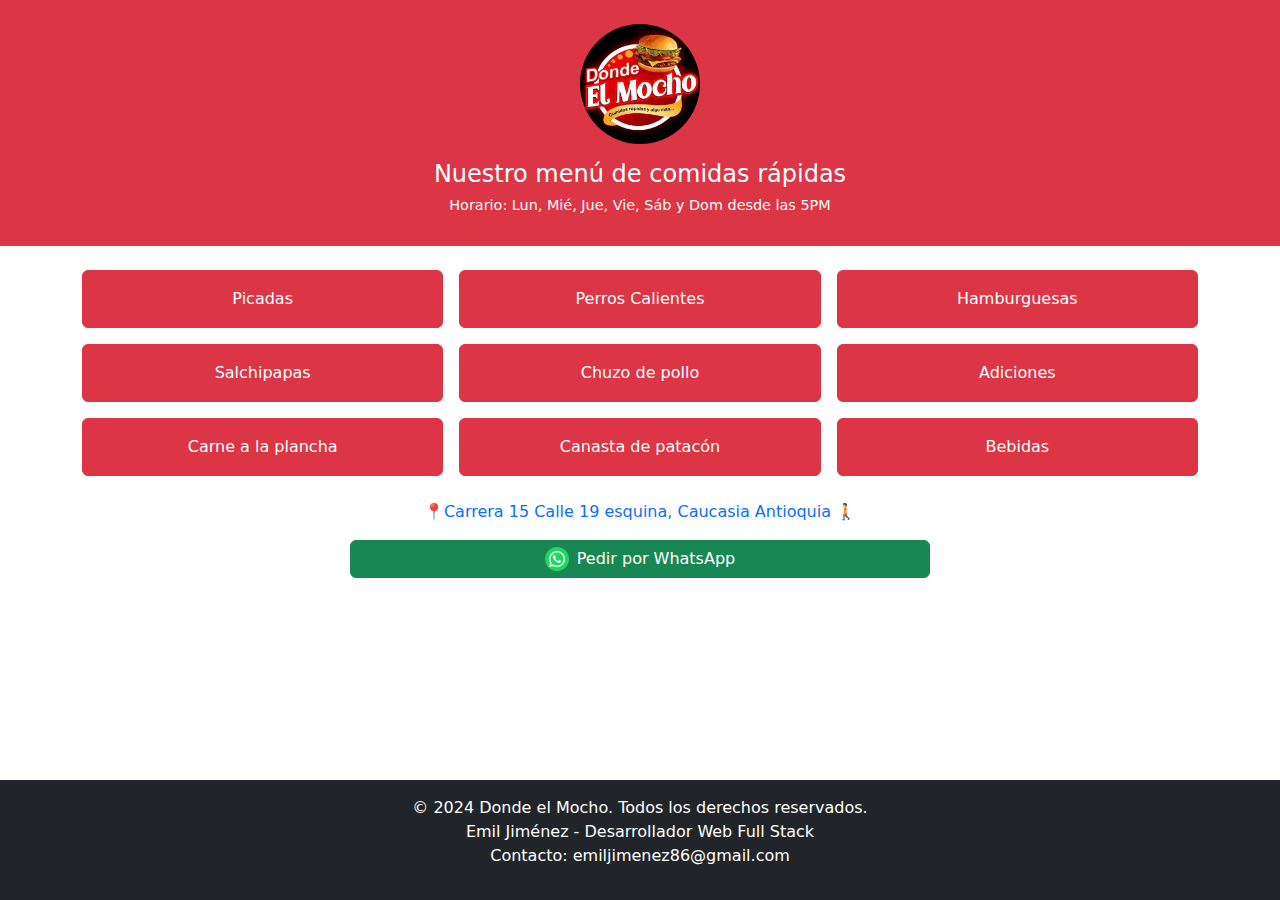
<file: index.html>
<!DOCTYPE html>
<html lang="es">
    <head>
        <meta charset="UTF-8">
        <meta name="viewport" content="width=device-width, initial-scale=1.0">
        <title>Donde El Mocho - Carta de Comidas Rápidas</title>
        <link href="https://cdn.jsdelivr.net/npm/bootstrap@5.3.2/dist/css/bootstrap.min.css" rel="stylesheet">
        <link rel="stylesheet" href="styles.css">
    
    </head>
    <body>
        
        <header class="bg-danger text-white text-center py-4">
            <div class="container">
                <img src="./imagenes/logo.jpeg" alt="Logo Donde El Mocho" class="img-fluid mb-3" style="max-width: 120px;">
                <h1 class="h4">Nuestro menú de comidas rápidas</h1>
                <h1 class="h4 Horario">Horario: Lun, Mié, Jue, Vie, Sáb y Dom desde las 5PM </h1>
            </div>
        </header>


        <main class="container my-4">
            <div class="row g-3 text-center">
                <div class="col-6 col-md-4">
                    <a href="picadas.html" class="btn btn-danger w-100 py-3 category">Picadas</a>
                </div>
                <div class="col-6 col-md-4">
                    <a href="perros.html" class="btn btn-danger w-100 py-3 category">Perros Calientes</a>
                </div>
                <div class="col-6 col-md-4">
                    <a href="hamburguesas.html" class="btn btn-danger w-100 py-3 category">Hamburguesas</a>
                </div>
                <div class="col-6 col-md-4">
                    <a href="salchipapas.html" class="btn btn-danger w-100 py-3 category">Salchipapas</a>
                </div>
                <div class="col-6 col-md-4">
                    <a href="chuzo.html" class="btn btn-danger w-100 py-3 category">Chuzo de pollo</a>
                </div>
                <div class="col-6 col-md-4">
                    <a href="adiciones.html" class="btn btn-danger w-100 py-3 category">Adiciones</a>
                </div>
                <div class="col-6 col-md-4">
                    <a href="carne.html" class="btn btn-danger w-100 py-3 category">Carne a la plancha</a>
                </div>
                <div class="col-6 col-md-4">
                    <a href="canasta.html" class="btn btn-danger w-100 py-3 category">Canasta de patacón</a>
                </div>
                <div class="col-6 col-md-4">
                    <a href="bebidas.html" class="btn btn-danger w-100 py-3 category">Bebidas</a>
                </div>
                </div>
                <div class="text-center mt-4">
                    <p><a href="https://maps.app.goo.gl/w2Df1PdHsL7GrUHz6" target="_blank" class="text-decoration-none">📍Carrera 15 Calle 19 esquina, Caucasia Antioquia 🚶</a></p>
                    <a href="https://wa.me/3054820331?text=¡Hola!%20Quiero%20hacer%20un%20pedido." class="btn btn-success btn-whatsapp" target="_blank">
                        <img src="./imagenes/WhatsApp.png" alt="WhatsApp Logo">Pedir por WhatsApp
                    </a>
                </div>
        </main>

        <footer class="footer bg-dark text-white text-center py-3">
            <p>&copy; 2024 Donde el Mocho. Todos los derechos reservados.
                <br>Emil Jiménez - Desarrollador Web Full Stack
                <br>Contacto: emiljimenez86@gmail.com
            </p>
        </footer>
    </body>
</html>
</file>
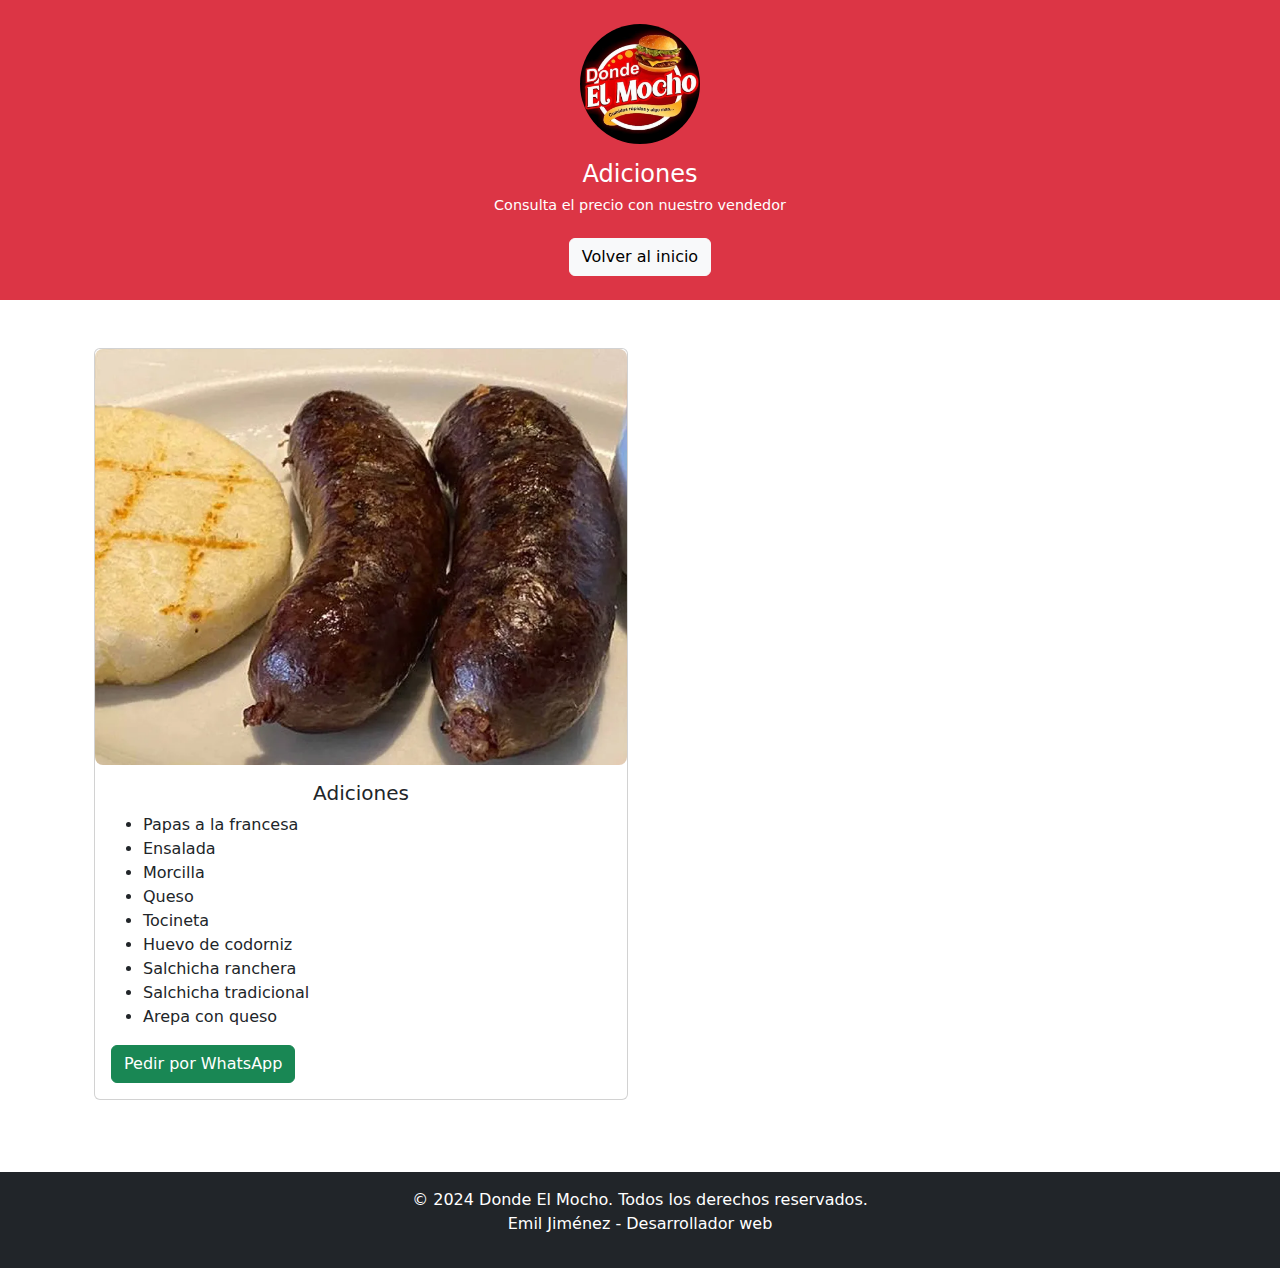
<file: adiciones.html>
<!DOCTYPE html>
<html lang="es">
    <head>
        <meta charset="UTF-8">
        <meta name="viewport" content="width=device-width, initial-scale=1.0">
        <title>Adiciones - Donde El Mocho</title>
        <link href="https://cdn.jsdelivr.net/npm/bootstrap@5.3.2/dist/css/bootstrap.min.css" rel="stylesheet">
        <link rel="stylesheet" href="styles.css">
    </head>
    <body>
        <header class="bg-danger text-white text-center py-4">
            <div class="container">
             <img src="./imagenes/logo.jpeg" alt="Logo Donde El Mocho" class="img-fluid mb-3" style="max-width: 120px;">
             <h1 class="h4">Adiciones</h1>
             <h1 class="h4 Horario">Consulta el precio con nuestro vendedor</h1>
             <a href="index.html" class="btn btn-light mt-3">Volver al inicio</a>
            </div>
        </header>
        <main class="container my-4">
            <div class="container mt-4">
            <div class="row">
            <div class="col-md-6 mb-4">
            <div class="card h-100">
             <img src="./imagenes/adiciones.png" alt="Perro ranchero" class="card-img-top menu-img">
            <div class="card-body">
             <h5 class="card-title text-center">Adiciones</h5>
                <ul>
                    <li>Papas a la francesa</li>
                    <li>Ensalada</li>
                    <li>Morcilla</li>
                    <li>Queso</li>
                    <li>Tocineta</li>
                    <li>Huevo de codorniz</li>
                    <li>Salchicha ranchera</li>
                    <li>Salchicha tradicional</li>
                    <li>Arepa con queso</li>
                </ul>
             <a href="https://wa.me/3054820331?text=Hola,%20quiero%20una%20Hamburguesa%20Clásica" class="btn btn-success" target="_blank">Pedir por WhatsApp</a>
            </div>
            </div>
            </div>
        </main>
        <footer class="bg-dark text-white text-center py-3 mt-4">
            <p>&copy; 2024 Donde El Mocho. Todos los derechos reservados.
            <br>Emil Jiménez - Desarrollador web
            </p>
        </footer>
    </body>
</html>
</file>
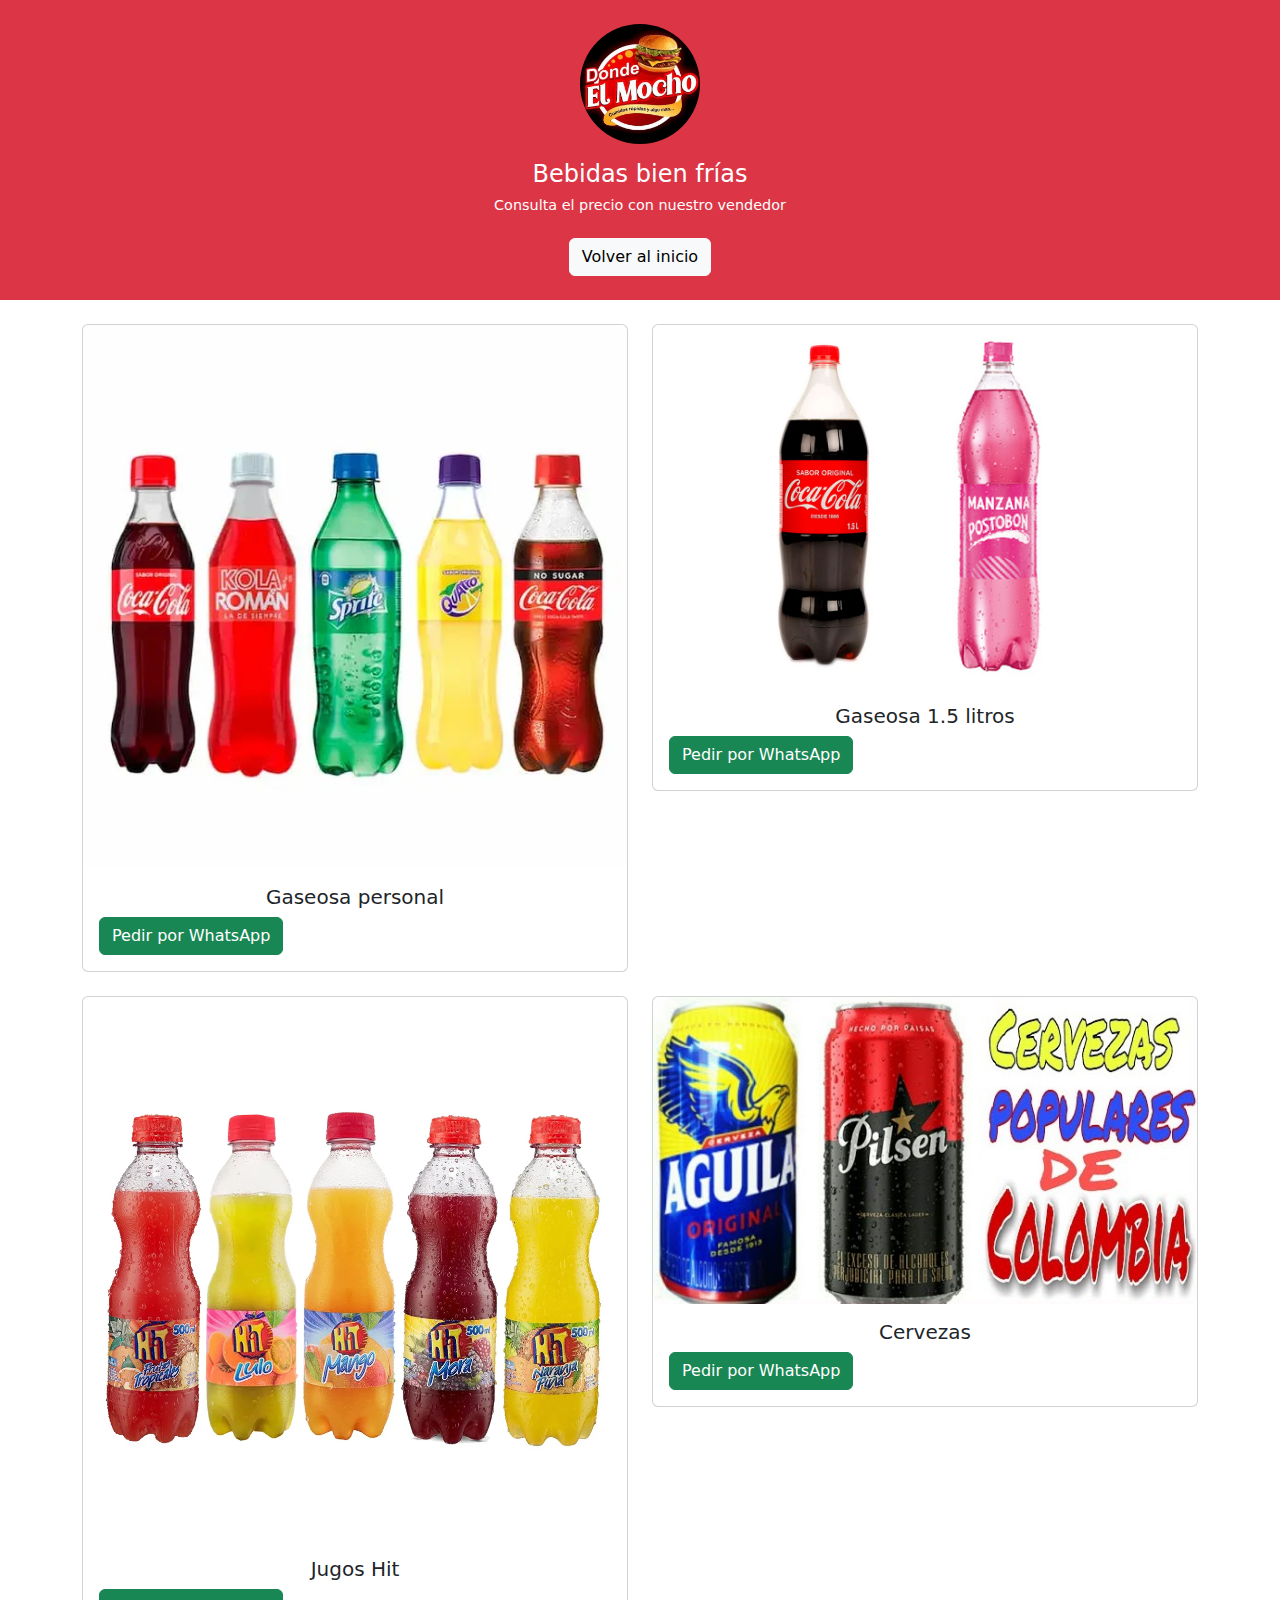
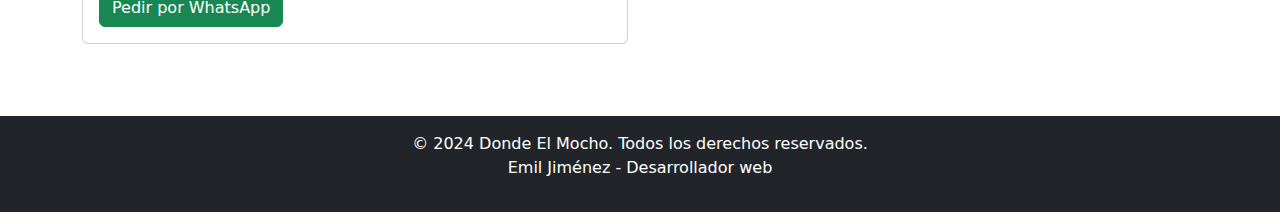
<file: bebidas.html>
<!DOCTYPE html>
<html lang="es">
    <head>
        <meta charset="UTF-8">
        <meta name="viewport" content="width=device-width, initial-scale=1.0">
        <title>Bebidas - Donde El Mocho</title>
        <link href="https://cdn.jsdelivr.net/npm/bootstrap@5.3.2/dist/css/bootstrap.min.css" rel="stylesheet">
        <link rel="stylesheet" href="styles.css">
    </head>
    <body>
        <header class="bg-danger text-white text-center py-4">
            <div class="container">
             <img src="./imagenes/logo.jpeg" alt="Logo Donde El Mocho" class="img-fluid mb-3" style="max-width: 120px;">
             <h1 class="h4">Bebidas bien frías</h1>
             <h1 class="h4 Horario">Consulta el precio con nuestro vendedor</h1>
             <a href="index.html" class="btn btn-light mt-3">Volver al inicio</a>
            </div>
        </header>
        <main class="container my-4">
            <div class="row align-items-start">
            
                <div class="col-md-6 mb-4">
                    <div class="card h-100">
                        <img src="./imagenes/gaseosapersonal.webp" alt="Gaseosa personal" class="card-img-top menu-img">
                        <div class="card-body">
                            <h5 class="card-title text-center">Gaseosa personal</h5>
                            <a href="https://wa.me/3054820331?text=Hola,%20quiero%20una%20Gaseosa%20personal" class="btn btn-success" target="_blank">Pedir por WhatsApp</a>
                        </div>
                    </div>
                </div>
        
            
                <div class="col-md-6 mb-4">
                    <div class="card h-100">
                        <img src="./imagenes/Gaseosa15.jpg" alt="Gaseosa 1.5 litros" class="card-img-top menu-img">
                        <div class="card-body">
                            <h5 class="card-title text-center">Gaseosa 1.5 litros</h5>
                            <a href="https://wa.me/3054820331?text=Hola,%20quiero%20una%20Gaseosa%201.5%20litros" class="btn btn-success" target="_blank">Pedir por WhatsApp</a>
                        </div>
                    </div>
                </div>
        
         
                <div class="col-md-6 mb-4">
                    <div class="card h-100">
                        <img src="./imagenes/jugoshit.webp" alt="Jugos Hit" class="card-img-top menu-img">
                        <div class="card-body">
                            <h5 class="card-title text-center">Jugos Hit</h5>
                            <a href="https://wa.me/3054820331?text=Hola,%20quiero%20un%20Jugo%20Hit" class="btn btn-success" target="_blank">Pedir por WhatsApp</a>
                        </div>
                    </div>
                </div>
        
            
                <div class="col-md-6 mb-4">
                    <div class="card h-100">
                        <img src="./imagenes/cervezas.jpg" alt="Cervezas" class="card-img-top menu-img">
                        <div class="card-body">
                            <h5 class="card-title text-center">Cervezas</h5>
                            <a href="https://wa.me/3054820331?text=Hola,%20quiero%20una%20Cerveza" class="btn btn-success" target="_blank">Pedir por WhatsApp</a>
                        </div>
                    </div>
                </div>
            </div>
        </main>
        <footer class="bg-dark text-white text-center py-3 mt-4">
            <p>&copy; 2024 Donde El Mocho. Todos los derechos reservados.
            <br>Emil Jiménez - Desarrollador web
            </p>
        </footer>
    </body>
</html>
</file>
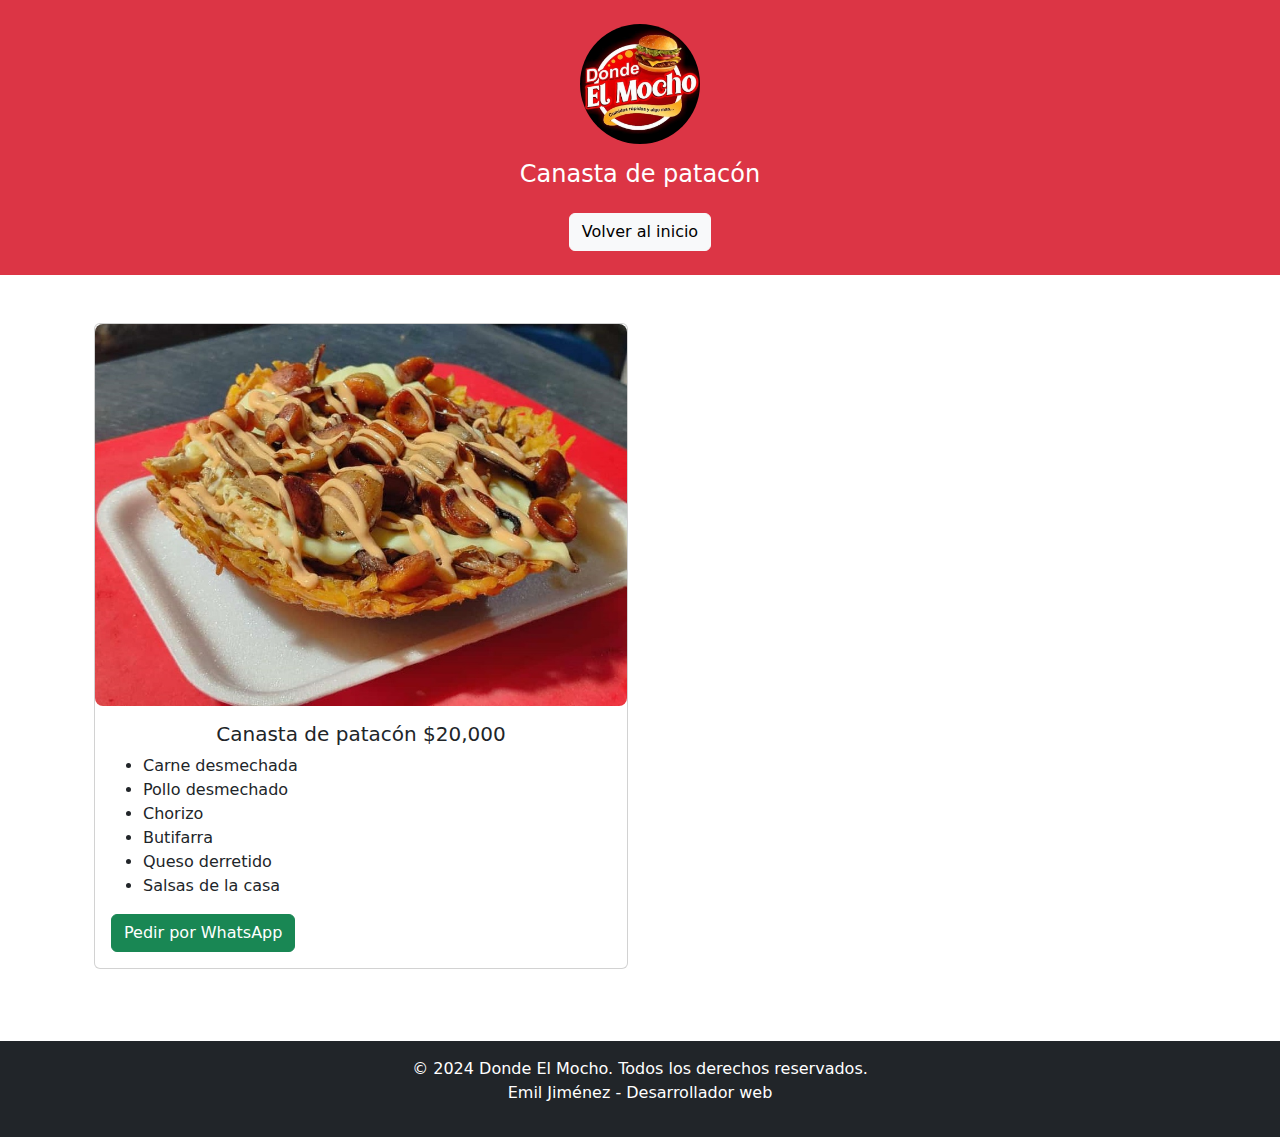
<file: canasta.html>
<!DOCTYPE html>
<html lang="es">
    <head>
        <meta charset="UTF-8">
        <meta name="viewport" content="width=device-width, initial-scale=1.0">
        <title>Canasta de patacón - Donde El Mocho</title>
        <link href="https://cdn.jsdelivr.net/npm/bootstrap@5.3.2/dist/css/bootstrap.min.css" rel="stylesheet">
        <link rel="stylesheet" href="styles.css">
    </head>
    <body>
        <header class="bg-danger text-white text-center py-4">
            <div class="container">
             <img src="./imagenes/logo.jpeg" alt="Logo Donde El Mocho" class="img-fluid mb-3" style="max-width: 120px;">
             <h1 class="h4">Canasta de patacón</h1>
             <a href="index.html" class="btn btn-light mt-3">Volver al inicio</a>
            </div>
        </header>
        <main class="container my-4">
            <div class="container mt-4">
            <div class="row">
            <div class="col-md-6 mb-4">
            <div class="card h-100">
             <img src="./imagenes/canasta.jpeg" alt="canasta de patacon" class="card-img-top menu-img">
            <div class="card-body">
             <h5 class="card-title text-center">Canasta de patacón $20,000</h5>
                <ul>
                    <li>Carne desmechada</li>
                    <li>Pollo desmechado</li>
                    <li>Chorizo</li>
                    <li>Butifarra</li>
                    <li>Queso derretido</li>
                    <li>Salsas de la casa</li>
                </ul>
             <a href="https://wa.me/3054820331?text=Hola,%20quiero%20una%20Hamburguesa%20Clásica" class="btn btn-success" target="_blank">Pedir por WhatsApp</a>
            </div>
            </div>
            </div>
        </main>
        <footer class="bg-dark text-white text-center py-3 mt-4">
            <p>&copy; 2024 Donde El Mocho. Todos los derechos reservados.
            <br>Emil Jiménez - Desarrollador web
            </p>
        </footer>
    </body>
</html>
</file>
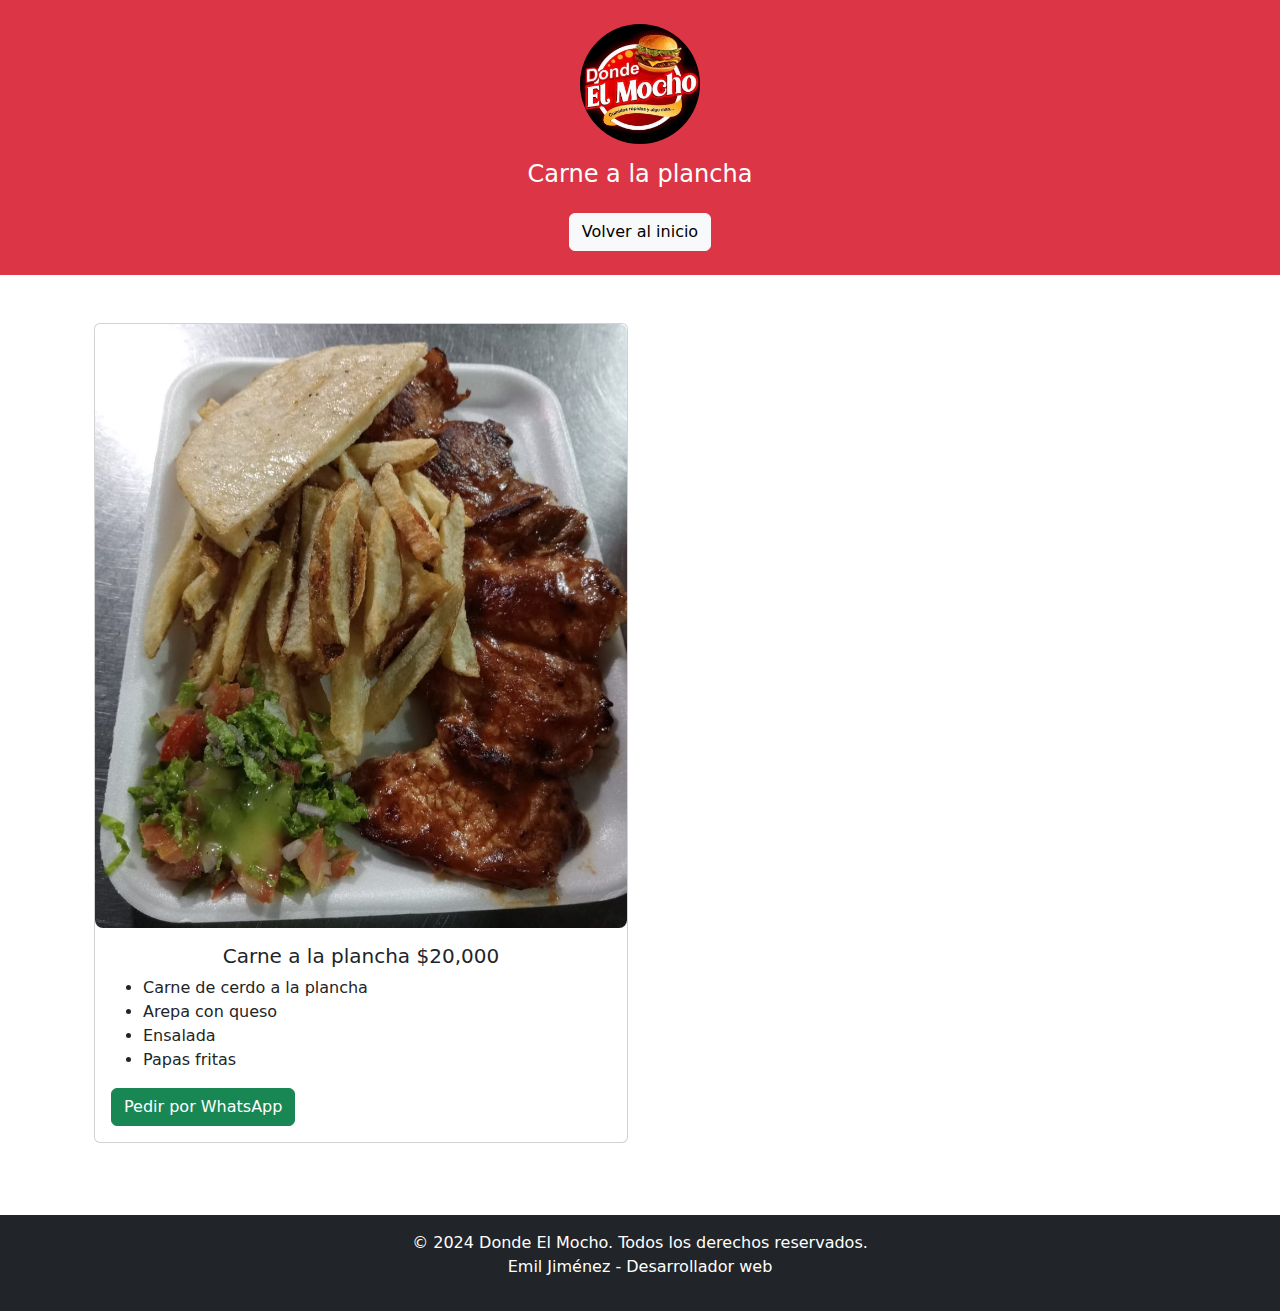
<file: carne.html>
<!DOCTYPE html>
<html lang="es">
    <head>
        <meta charset="UTF-8">
        <meta name="viewport" content="width=device-width, initial-scale=1.0">
        <title>Carnes - Donde El Mocho</title>
        <link href="https://cdn.jsdelivr.net/npm/bootstrap@5.3.2/dist/css/bootstrap.min.css" rel="stylesheet">
        <link rel="stylesheet" href="styles.css">
    </head>
    <body>
        <header class="bg-danger text-white text-center py-4">
            <div class="container">
             <img src="./imagenes/logo.jpeg" alt="Logo Donde El Mocho" class="img-fluid mb-3" style="max-width: 120px;">
             <h1 class="h4">Carne a la plancha</h1>
             <a href="index.html" class="btn btn-light mt-3">Volver al inicio</a>
            </div>
        </header>
        <main class="container my-4">
            <div class="container mt-4">
                <div class="row">
                    <div class="col-md-6 mb-4">
                    <div class="card h-100">
                     <img src="./imagenes/carnedecerdo.jpeg" alt="carne a la plancha" class="card-img-top menu-img">
                    <div class="card-body">
                     <h5 class="card-title text-center">Carne a la plancha $20,000</h5>
                        <ul>
                            <li>Carne de cerdo a la plancha</li>
                            <li>Arepa con queso</li>
                            <li>Ensalada</li>
                            <li>Papas fritas</li>
                        </ul>
                     <a href="https://wa.me/3054820331?text=Hola,%20quiero%20una%20Hamburguesa%20Clásica" class="btn btn-success" target="_blank">Pedir por WhatsApp</a>
                    </div>
                </div>
            </div>
        </main>
        <footer class="bg-dark text-white text-center py-3 mt-4">
            <p>&copy; 2024 Donde El Mocho. Todos los derechos reservados.
            <br>Emil Jiménez - Desarrollador web
            </p>
        </footer>
    </body>
</html>
</file>
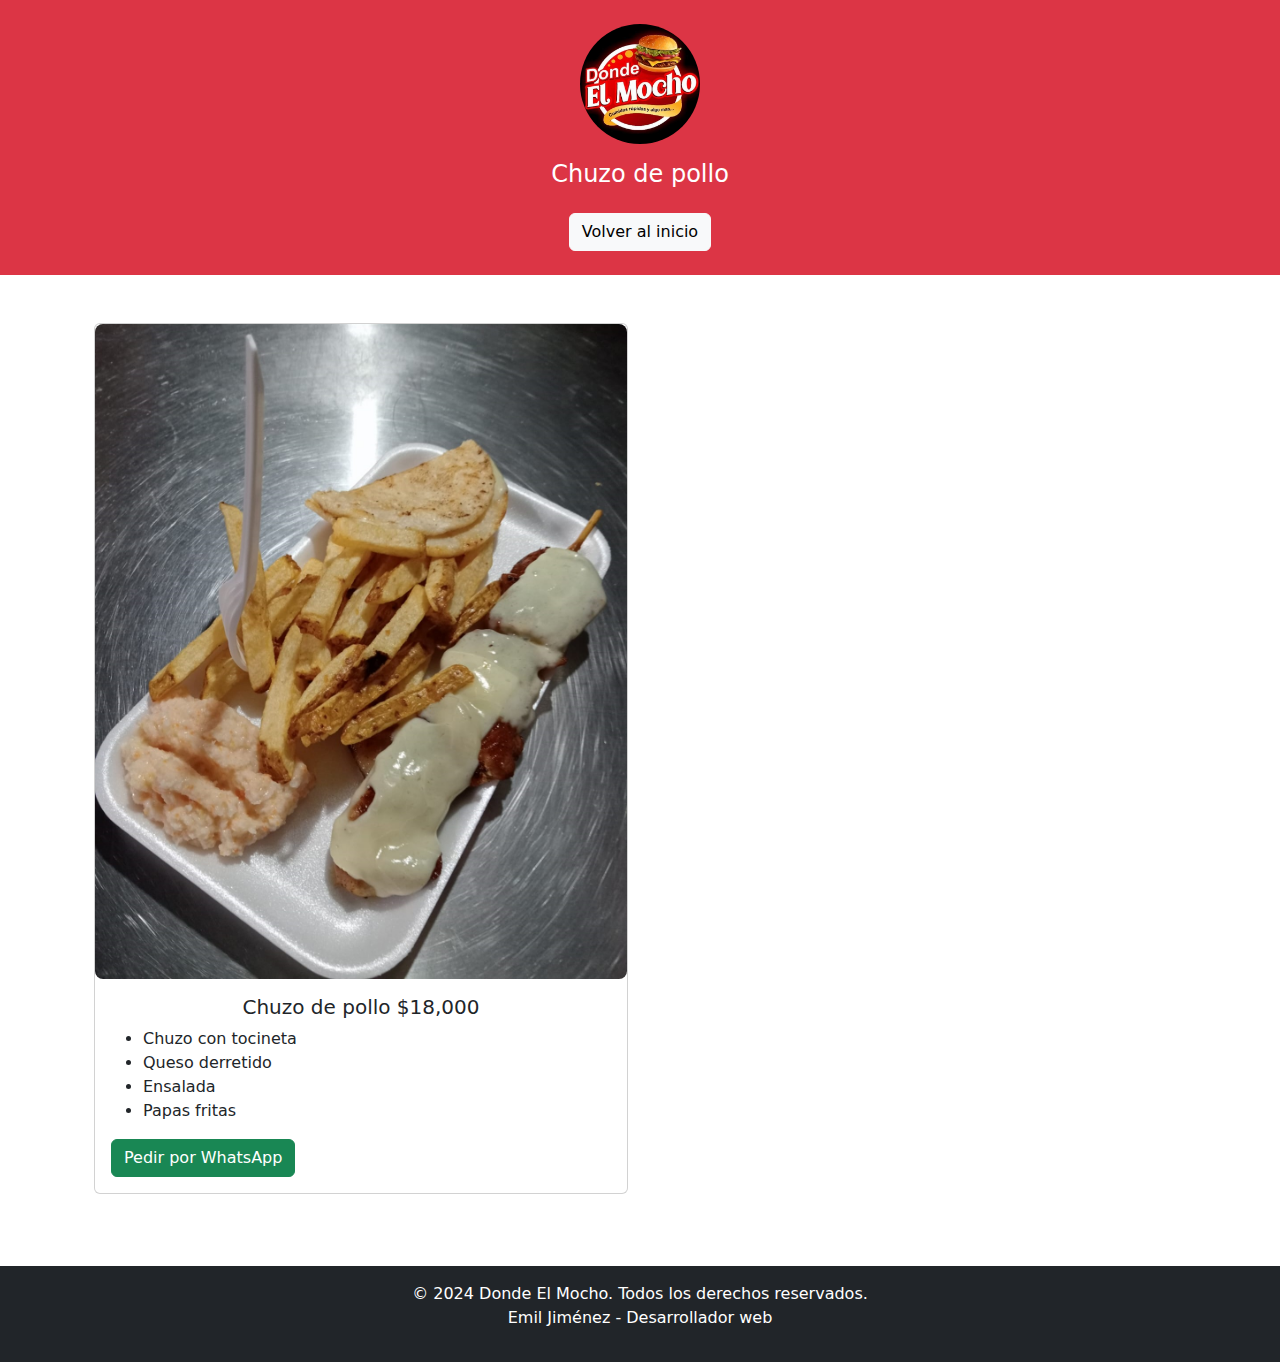
<file: chuzo.html>
<!DOCTYPE html>
<html lang="es">
    <head>
        <meta charset="UTF-8">
        <meta name="viewport" content="width=device-width, initial-scale=1.0">
        <title>Chuzos - Donde El Mocho</title>
        <link href="https://cdn.jsdelivr.net/npm/bootstrap@5.3.2/dist/css/bootstrap.min.css" rel="stylesheet">
        <link rel="stylesheet" href="styles.css">
    </head>
    <body>
        <header class="bg-danger text-white text-center py-4">
            <div class="container">
             <img src="./imagenes/logo.jpeg" alt="Logo Donde El Mocho" class="img-fluid mb-3" style="max-width: 120px;">
             <h1 class="h4">Chuzo de pollo</h1>
             <a href="index.html" class="btn btn-light mt-3">Volver al inicio</a>
            </div>
        </header>
        <main class="container my-4">
            <div class="container mt-4">
                <div class="row">
                    <div class="col-md-6 mb-4">
                    <div class="card h-100">
                     <img src="./imagenes/chuzodepollo.jpeg" alt="chuzo de pollo" class="card-img-top menu-img">
                    <div class="card-body">
                     <h5 class="card-title text-center">Chuzo de pollo $18,000</h5>
                        <ul>
                            <li>Chuzo con tocineta</li>
                            <li>Queso derretido</li>
                            <li>Ensalada</li>
                            <li>Papas fritas</li>
                        </ul>
                     <a href="https://wa.me/3054820331?text=Hola,%20quiero%20una%20Hamburguesa%20Clásica" class="btn btn-success" target="_blank">Pedir por WhatsApp</a>
                    </div>
                </div>
            </div>
        </main>
        <footer class="bg-dark text-white text-center py-3 mt-4">
            <p>&copy; 2024 Donde El Mocho. Todos los derechos reservados.
            <br>Emil Jiménez - Desarrollador web
            </p>
        </footer>
    </body>
</html>
</file>
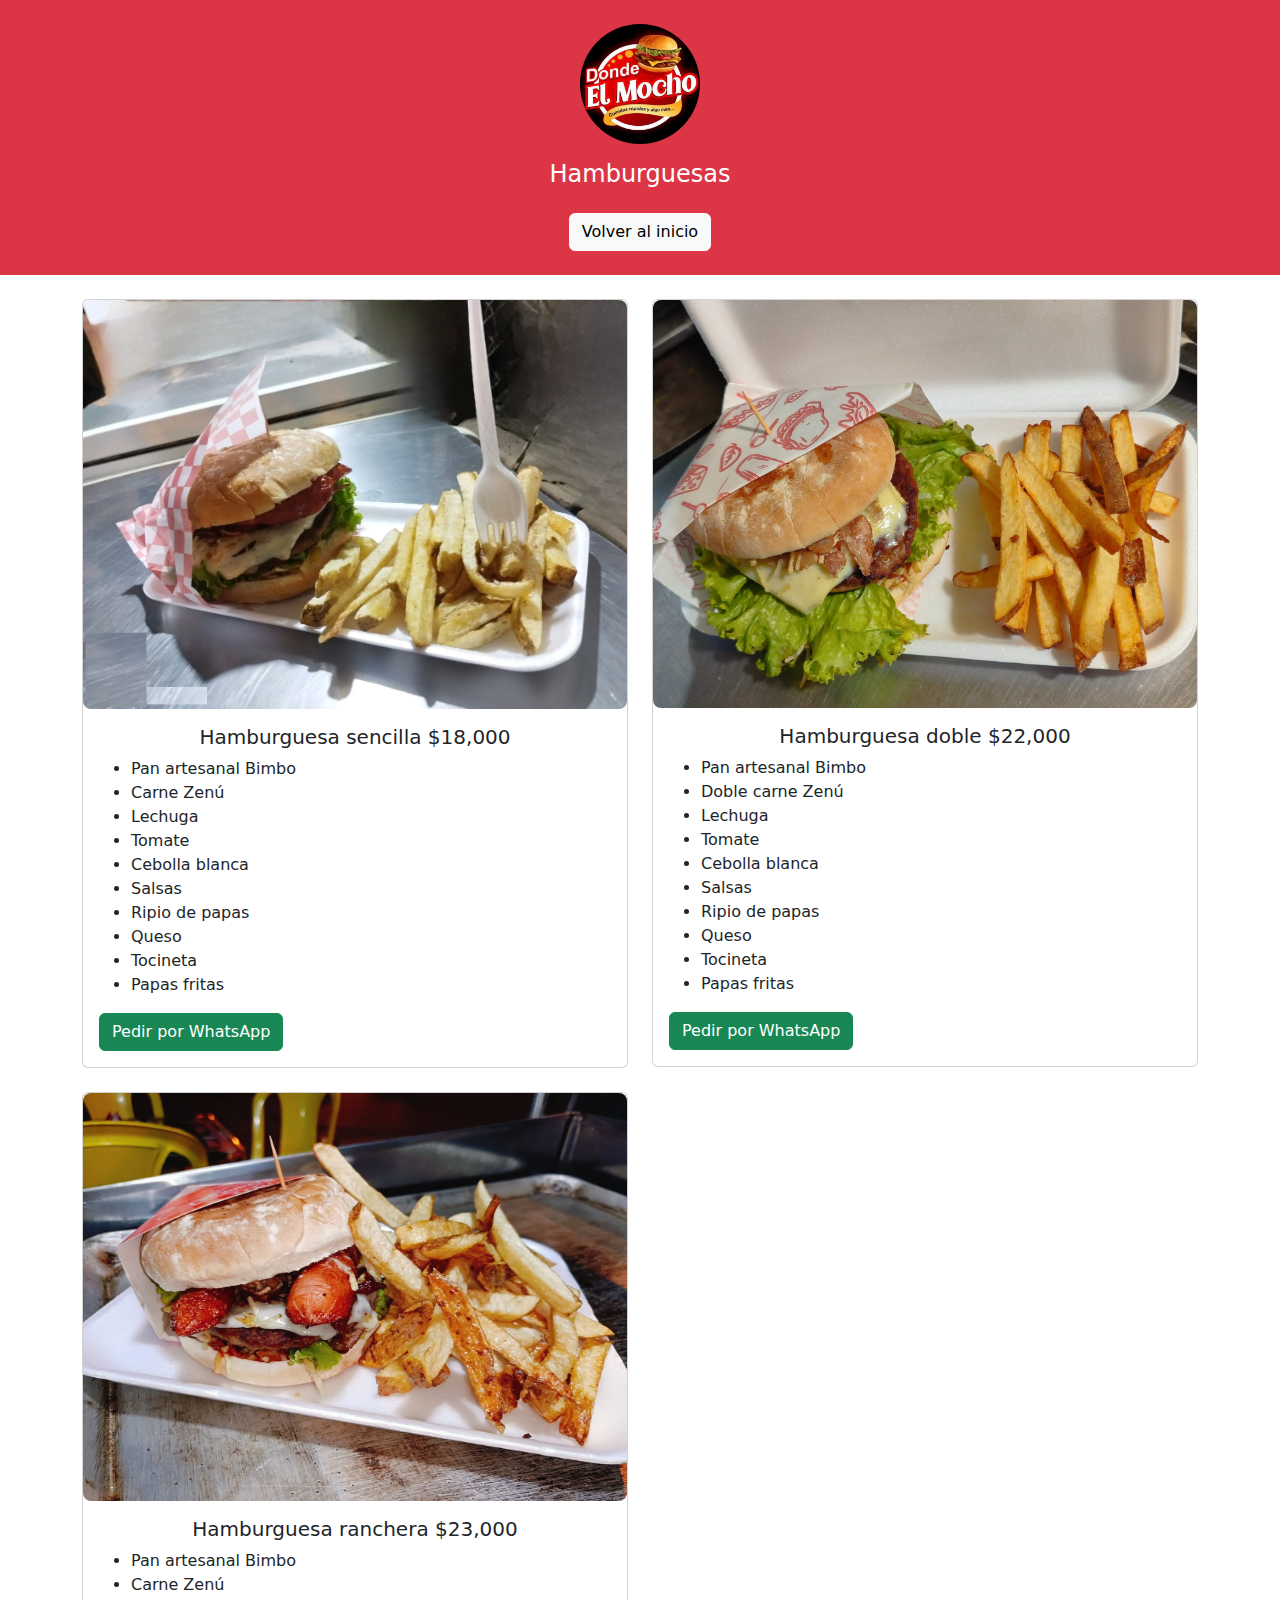
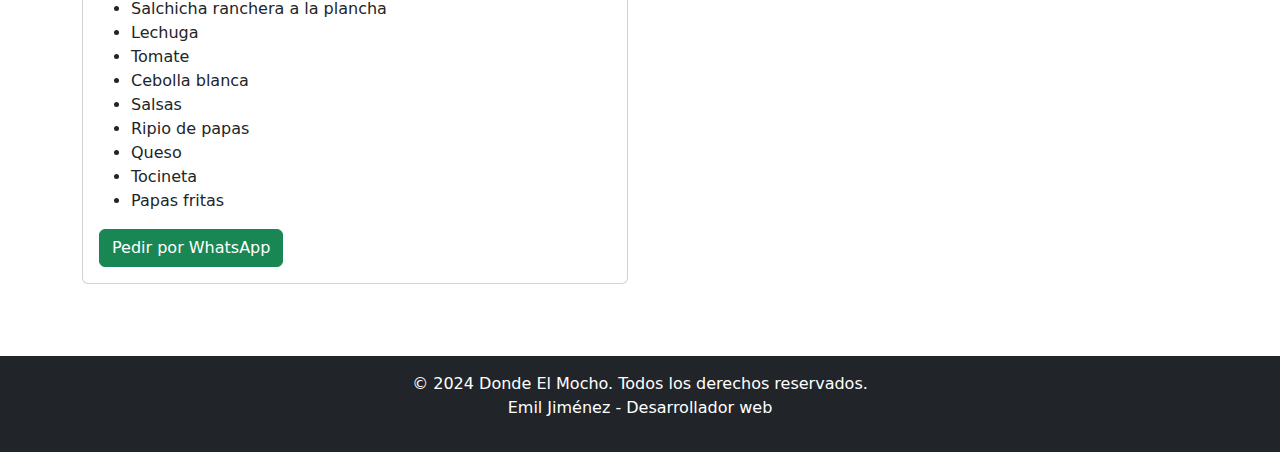
<file: hamburguesas.html>
<!DOCTYPE html>
<html lang="es">
    <head>
        <meta charset="UTF-8">
        <meta name="viewport" content="width=device-width, initial-scale=1.0">
        <title>Hamburguesas - Donde El Mocho</title>
        <link href="https://cdn.jsdelivr.net/npm/bootstrap@5.3.2/dist/css/bootstrap.min.css" rel="stylesheet">
        <link rel="stylesheet" href="styles.css">
    </head>
    <body>
        <header class="bg-danger text-white text-center py-4">
            <div class="container">
             <img src="./imagenes/logo.jpeg" alt="Logo Donde El Mocho" class="img-fluid mb-3" style="max-width: 120px;">
             <h1 class="h4">Hamburguesas</h1>
             <a href="index.html" class="btn btn-light mt-3">Volver al inicio</a>
            </div>
        </header>
        <main class="container my-4">
            <div class="row align-items-start">
                <div class="col-md-6 mb-4">
                    <div class="card h-100">
                        <img src="./imagenes/hamburguesasencilla.jpeg" alt="Hamburguesa sencilla" class="card-img-top menu-img">
                        <div class="card-body">
                            <h5 class="card-title text-center">Hamburguesa sencilla $18,000</h5>
                            <ul>
                                <li>Pan artesanal Bimbo</li>
                                <li>Carne Zenú</li>
                                <li>Lechuga</li>
                                <li>Tomate</li>
                                <li>Cebolla blanca</li>
                                <li>Salsas</li>
                                <li>Ripio de papas</li>
                                <li>Queso</li>
                                <li>Tocineta</li>
                                <li>Papas fritas</li>
                            </ul>
                            <a href="https://wa.me/3054820331?text=Hola,%20quiero%20una%20Hamburguesa%20Sencilla" class="btn btn-success" target="_blank">Pedir por WhatsApp</a>
                        </div>
                    </div>
                </div>
        

                <div class="col-md-6 mb-4">
                    <div class="card h-100">
                        <img src="./imagenes/hamburguesadoble.jpeg" alt="Hamburguesa doble" class="card-img-top menu-img">
                        <div class="card-body">
                            <h5 class="card-title text-center">Hamburguesa doble $22,000</h5>
                            <ul>
                                <li>Pan artesanal Bimbo</li>
                                <li>Doble carne Zenú</li>
                                <li>Lechuga</li>
                                <li>Tomate</li>
                                <li>Cebolla blanca</li>
                                <li>Salsas</li>
                                <li>Ripio de papas</li>
                                <li>Queso</li>
                                <li>Tocineta</li>
                                <li>Papas fritas</li>
                            </ul>
                            <a href="https://wa.me/3054820331?text=Hola,%20quiero%20una%20Hamburguesa%20Doble" class="btn btn-success" target="_blank">Pedir por WhatsApp</a>
                        </div>
                    </div>
                </div>
        
          
                <div class="col-md-6 mb-4">
                    <div class="card h-100">
                        <img src="./imagenes/hamburguesaranchera.jpeg" alt="Hamburguesa ranchera" class="card-img-top menu-img">
                        <div class="card-body">
                            <h5 class="card-title text-center">Hamburguesa ranchera $23,000</h5>
                            <ul>
                                <li>Pan artesanal Bimbo</li>
                                <li>Carne Zenú</li>
                                <li>Salchicha ranchera a la plancha</li>
                                <li>Lechuga</li>
                                <li>Tomate</li>
                                <li>Cebolla blanca</li>
                                <li>Salsas</li>
                                <li>Ripio de papas</li>
                                <li>Queso</li>
                                <li>Tocineta</li>
                                <li>Papas fritas</li>
                            </ul>
                            <a href="https://wa.me/3054820331?text=Hola,%20quiero%20una%20Hamburguesa%20Ranchera" class="btn btn-success" target="_blank">Pedir por WhatsApp</a>
                        </div>
                    </div>
                </div>
            </div>
        </main>
        
        </main>
        <footer class="bg-dark text-white text-center py-3 mt-4">
            <p>&copy; 2024 Donde El Mocho. Todos los derechos reservados.
            <br>Emil Jiménez - Desarrollador web
            </p>
        </footer>
    </body>
</html>
</file>
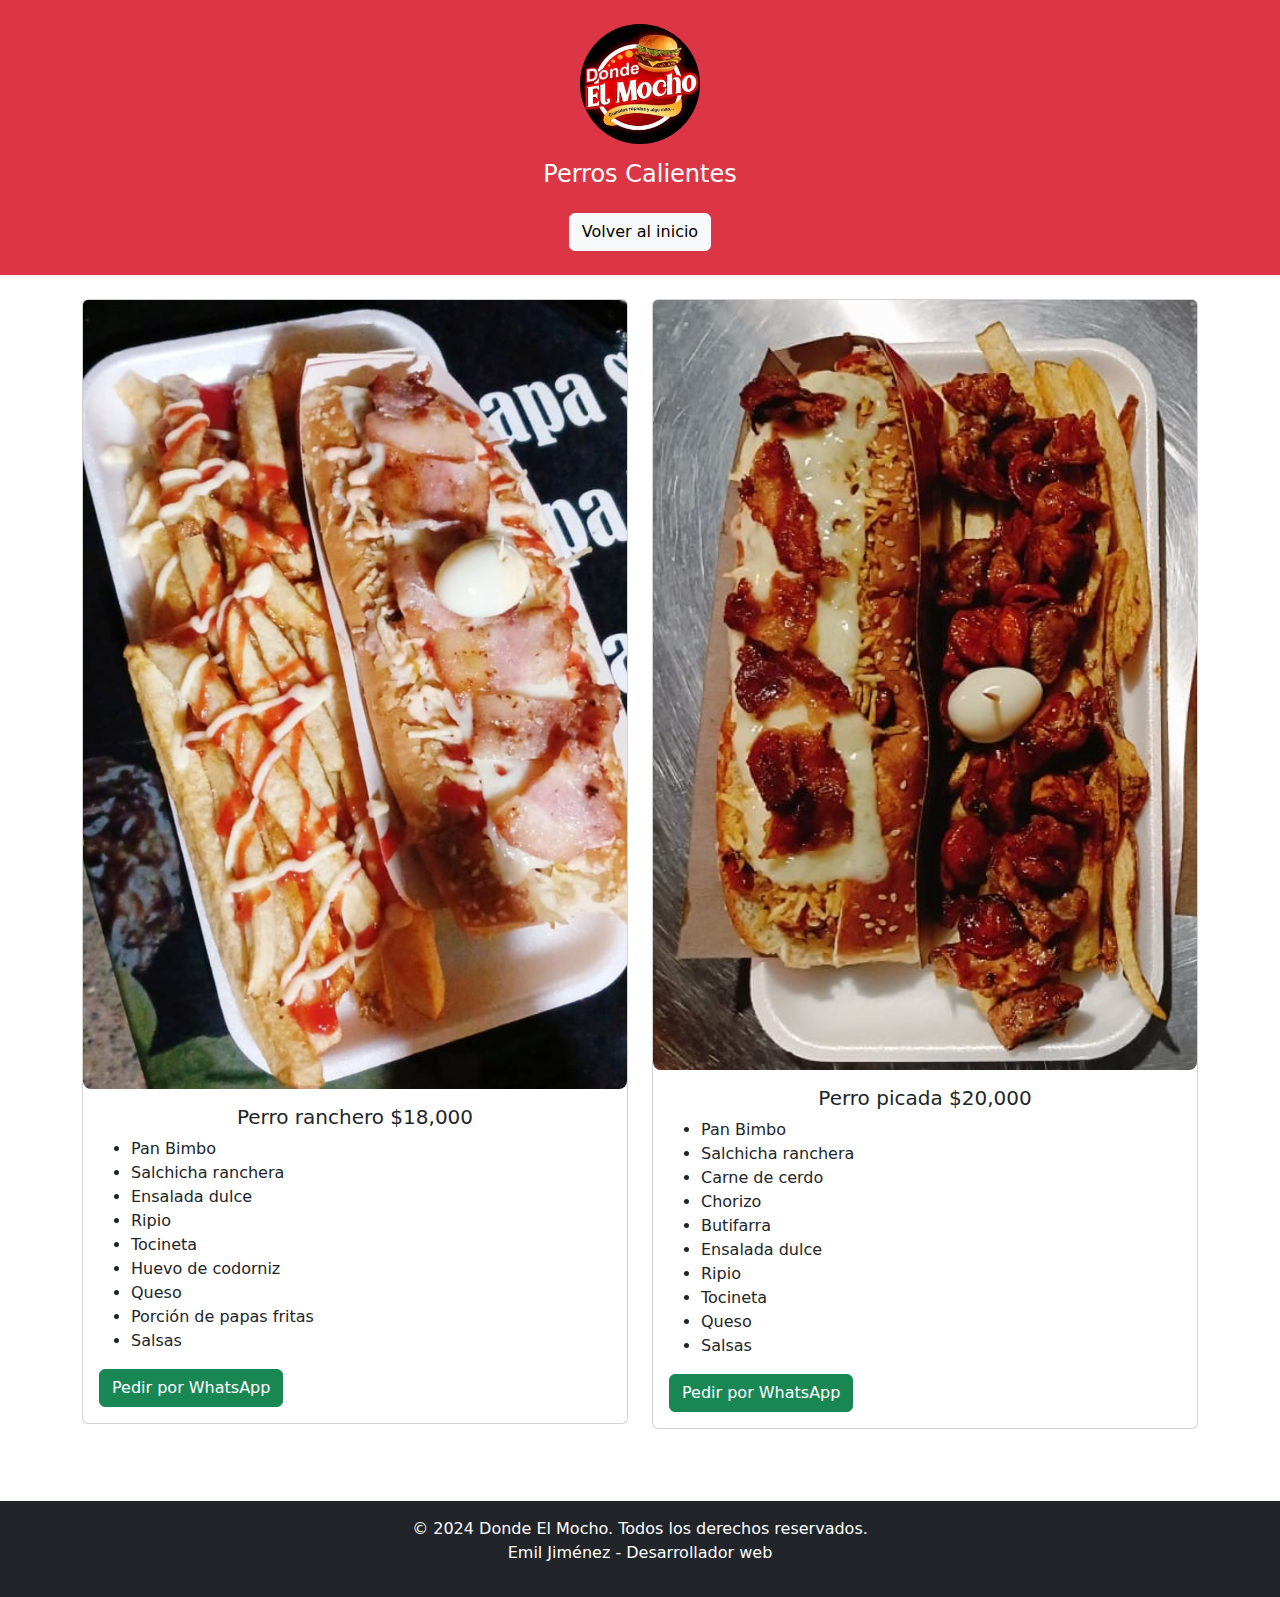
<file: perros.html>
<!DOCTYPE html>
<html lang="es">
    <head>
        <meta charset="UTF-8">
        <meta name="viewport" content="width=device-width, initial-scale=1.0">
        <link rel="stylesheet" href="styles.css">
        <title>Perros - Donde El Mocho</title>
        <link href="https://cdn.jsdelivr.net/npm/bootstrap@5.3.2/dist/css/bootstrap.min.css" rel="stylesheet">
        
    </head>
    <body>
        <header class="bg-danger text-white text-center py-4">
            <div class="container">
             <img src="./imagenes/logo.jpeg" alt="Logo Donde El Mocho" class="img-fluid mb-3" style="max-width: 120px;">
             <h1 class="h4">Perros Calientes</h1>
             <a href="index.html" class="btn btn-light mt-3">Volver al inicio</a>
            </div>
        </header>
        <main class="container my-4">
            <div class="row align-items-start">
               <div class="col-md-6 mb-4">
                    <div class="card h-100">
                        <img src="./imagenes/perroranchero.jpeg" alt="Perro ranchero" class="card-img-top menu-img">
                        <div class="card-body">
                            <h5 class="card-title text-center">Perro ranchero $18,000</h5>
                            <ul>
                                <li>Pan Bimbo</li>
                                <li>Salchicha ranchera</li>
                                <li>Ensalada dulce</li>
                                <li>Ripio</li>
                                <li>Tocineta</li>
                                <li>Huevo de codorniz</li>
                                <li>Queso</li>
                                <li>Porción de papas fritas</li>
                                <li>Salsas</li>
                            </ul>
                            <a href="https://wa.me/3054820331?text=Hola,%20quiero%20un%20Perro%20Ranchero" class="btn btn-success" target="_blank">Pedir por WhatsApp</a>
                        </div>
                    </div>
                </div>
        
                <div class="col-md-6 mb-4">
                    <div class="card h-100">
                        <img src="./imagenes/Perropicada.jpeg" alt="Perro picada" class="card-img-top menu-img">
                        <div class="card-body">
                            <h5 class="card-title text-center">Perro picada $20,000</h5>
                            <ul>
                                <li>Pan Bimbo</li>
                                <li>Salchicha ranchera</li>
                                <li>Carne de cerdo</li>
                                <li>Chorizo</li>
                                <li>Butifarra</li>
                                <li>Ensalada dulce</li>
                                <li>Ripio</li>
                                <li>Tocineta</li>
                                <li>Queso</li>
                                <li>Salsas</li>
                            </ul>
                            <a href="https://wa.me/3054820331?text=Hola,%20quiero%20un%20Perro%20Picada" class="btn btn-success" target="_blank">Pedir por WhatsApp</a>
                        </div>
                    </div>
                </div>
            </div>
        </main>
        <footer class="bg-dark text-white text-center py-3 mt-4">
            <p>&copy; 2024 Donde El Mocho. Todos los derechos reservados.
            <br>Emil Jiménez - Desarrollador web
            </p>
        </footer>
    </body>
</html>
</file>
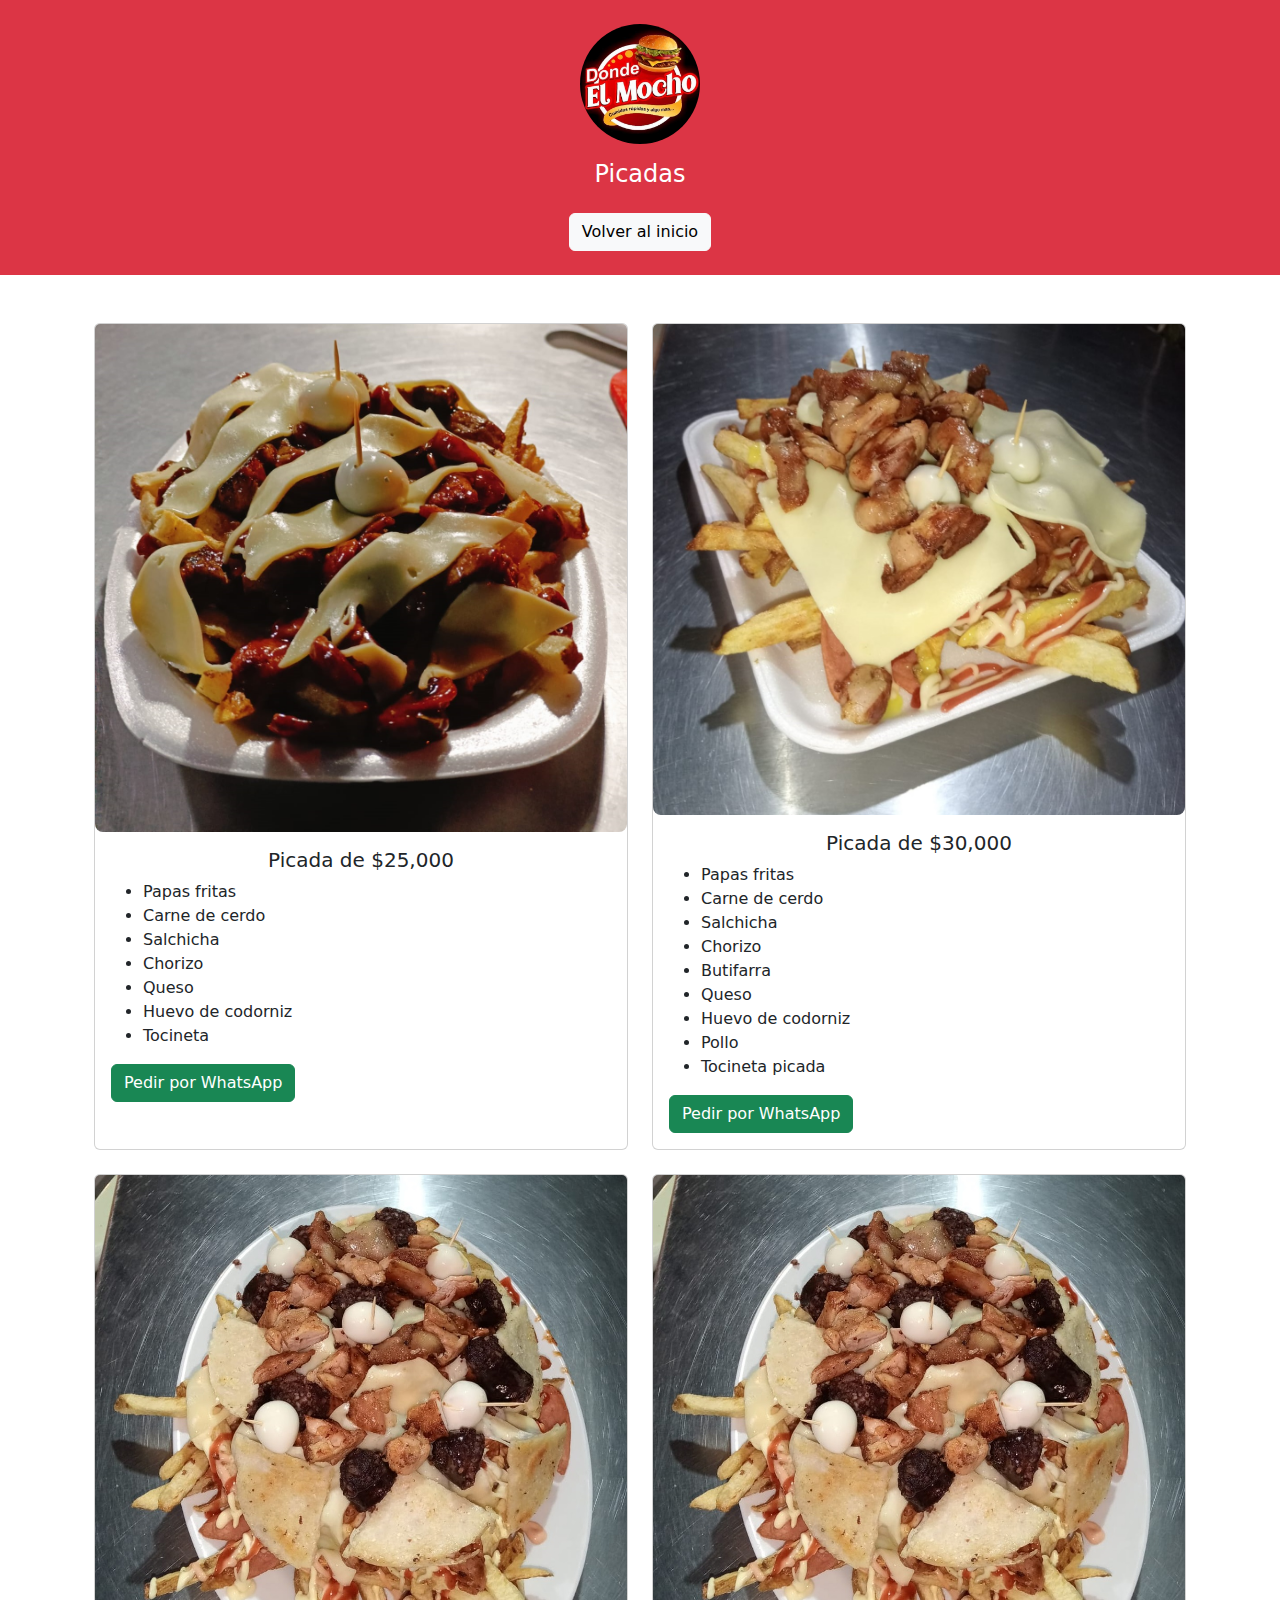
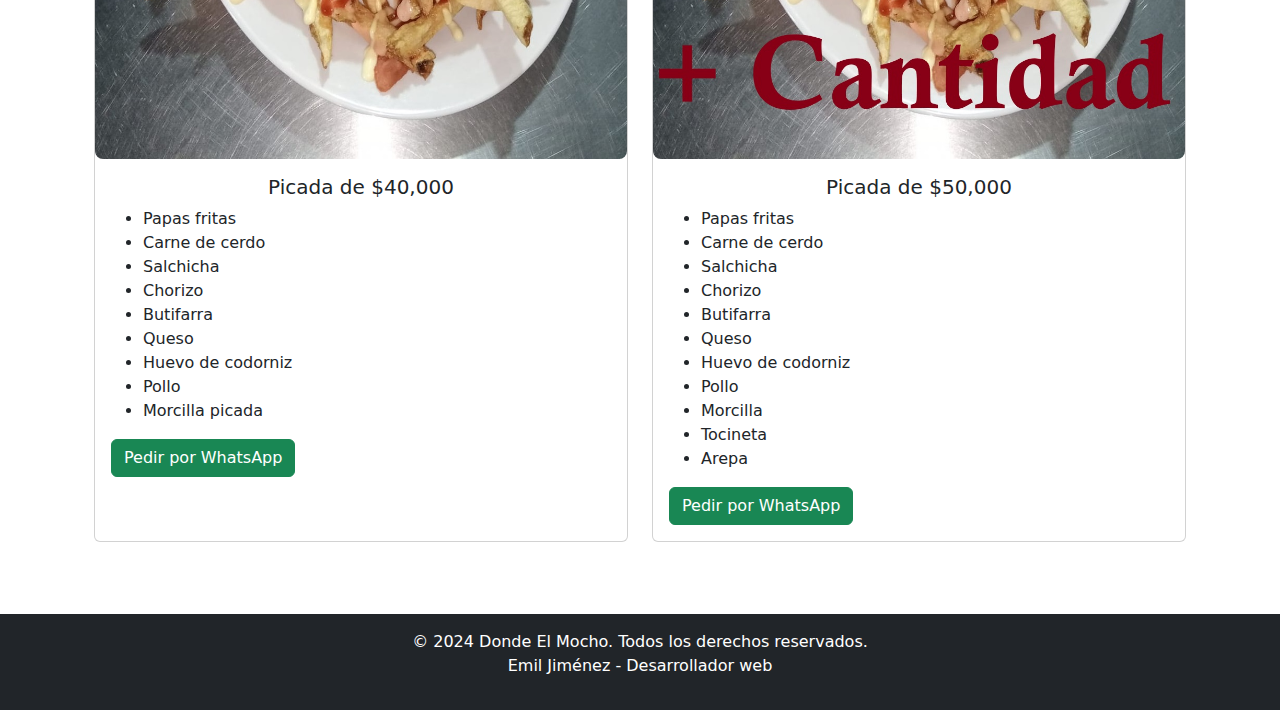
<file: picadas.html>
<!DOCTYPE html>
<html lang="es">
    <head>
        <meta charset="UTF-8">
        <meta name="viewport" content="width=device-width, initial-scale=1.0">
        <link rel="stylesheet" href="./styles.css">
        <title>Picadas - Donde El Mocho</title>
        <link href="https://cdn.jsdelivr.net/npm/bootstrap@5.3.2/dist/css/bootstrap.min.css" rel="stylesheet">
    </head>
    <body>
        <header class="bg-danger text-white text-center py-4">
            <div class="container">
                <img src="./imagenes/logo.jpeg" alt="Logo Donde El Mocho" class="img-fluid mb-3" style="max-width: 120px;">
                <h1 class="h4">Picadas</h1>
                <a href="index.html" class="btn btn-light mt-3">Volver al inicio</a>
            </div>
        </header>
        <main class="container my-4">
            <div class="container mt-4">
                <div class="row">
                    <div class="col-md-6 mb-4">
                    <div class="card h-100">
                     <img src="./imagenes/picada25.jpeg" alt="Picada 25,000" class="card-img-top menu-img">
                    <div class="card-body">
                     <h5 class="card-title text-center">Picada de $25,000</h5>
                        <ul>
                            <li>Papas fritas</li>
                            <li>Carne de cerdo</li>
                            <li>Salchicha</li>
                            <li>Chorizo</li>
                            <li>Queso</li>
                            <li>Huevo de codorniz</li>
                            <li>Tocineta</li>
                        </ul>
                     <a href="https://wa.me/3054820331?text=Hola,%20quiero%20una%20Hamburguesa%20Clásica" class="btn btn-success" target="_blank">Pedir por WhatsApp</a>
                    </div>
                    </div>
                    </div>

                    <div class="col-md-6 mb-4">
                    <div class="card h-100">
                     <img src="./imagenes/picada30.jpeg" alt="Picada 30,000" class="card-img-top menu-img">
                    <div class="card-body">
                     <h5 class="card-title text-center">Picada de $30,000</h5>
                        <ul>
                            <li>Papas fritas</li>
                            <li>Carne de cerdo</li>
                            <li>Salchicha</li>
                            <li>Chorizo</li>
                            <li>Butifarra</li>
                            <li>Queso</li>
                            <li>Huevo de codorniz</li>
                            <li>Pollo</li>
                            <li>Tocineta picada</li>
                        </ul>
                     <a href="https://wa.me/3054820331?text=Hola,%20quiero%20una%20Hamburguesa%20Clásica" class="btn btn-success" target="_blank">Pedir por WhatsApp</a>
                    </div>
                    </div>
                    </div>

                    <div class="col-md-6 mb-4">
                    <div class="card h-100">
                     <img src="./imagenes/picada40.jpeg" alt="Picada 40,000" class="card-img-top menu-img">
                    <div class="card-body">
                     <h5 class="card-title text-center">Picada de $40,000</h5>
                        <ul>
                            <li>Papas fritas</li>
                            <li>Carne de cerdo</li>
                            <li>Salchicha</li>
                            <li>Chorizo</li>
                            <li>Butifarra</li>
                            <li>Queso</li>
                            <li>Huevo de codorniz</li>
                            <li>Pollo</li>
                            <li>Morcilla picada</li>
                        </ul>
                     <a href="https://wa.me/3054820331?text=Hola,%20quiero%20una%20Hamburguesa%20Clásica" class="btn btn-success" target="_blank">Pedir por WhatsApp</a>
                    </div>
                    </div>
                    </div>

                    <div class="col-md-6 mb-4">
                    <div class="card h-100">
                     <img src="./imagenes/picada50.jpeg" alt="Picada 50,000" class="card-img-top menu-img">
                    <div class="card-body">
                     <h5 class="card-title text-center">Picada de $50,000</h5>
                        <ul>
                            <li>Papas fritas</li>
                            <li>Carne de cerdo</li>
                            <li>Salchicha</li>
                            <li>Chorizo</li>
                            <li>Butifarra</li>
                            <li>Queso</li>
                            <li>Huevo de codorniz</li>
                            <li>Pollo</li>
                            <li>Morcilla</li>
                            <li>Tocineta</li>
                            <li>Arepa</li>
                        </ul>
                     <a href="https://wa.me/3054820331?text=Hola,%20quiero%20una%20Hamburguesa%20Clásica" class="btn btn-success" target="_blank">Pedir por WhatsApp</a>
                    </div>
                    </div>
                    </div>
                </div>
            </div>
        </main>
        <footer class="bg-dark text-white text-center py-3 mt-4">
            <p>&copy; 2024 Donde El Mocho. Todos los derechos reservados.
            <br>Emil Jiménez - Desarrollador web
            </p>
        </footer>
    </body>
</html>
</file>
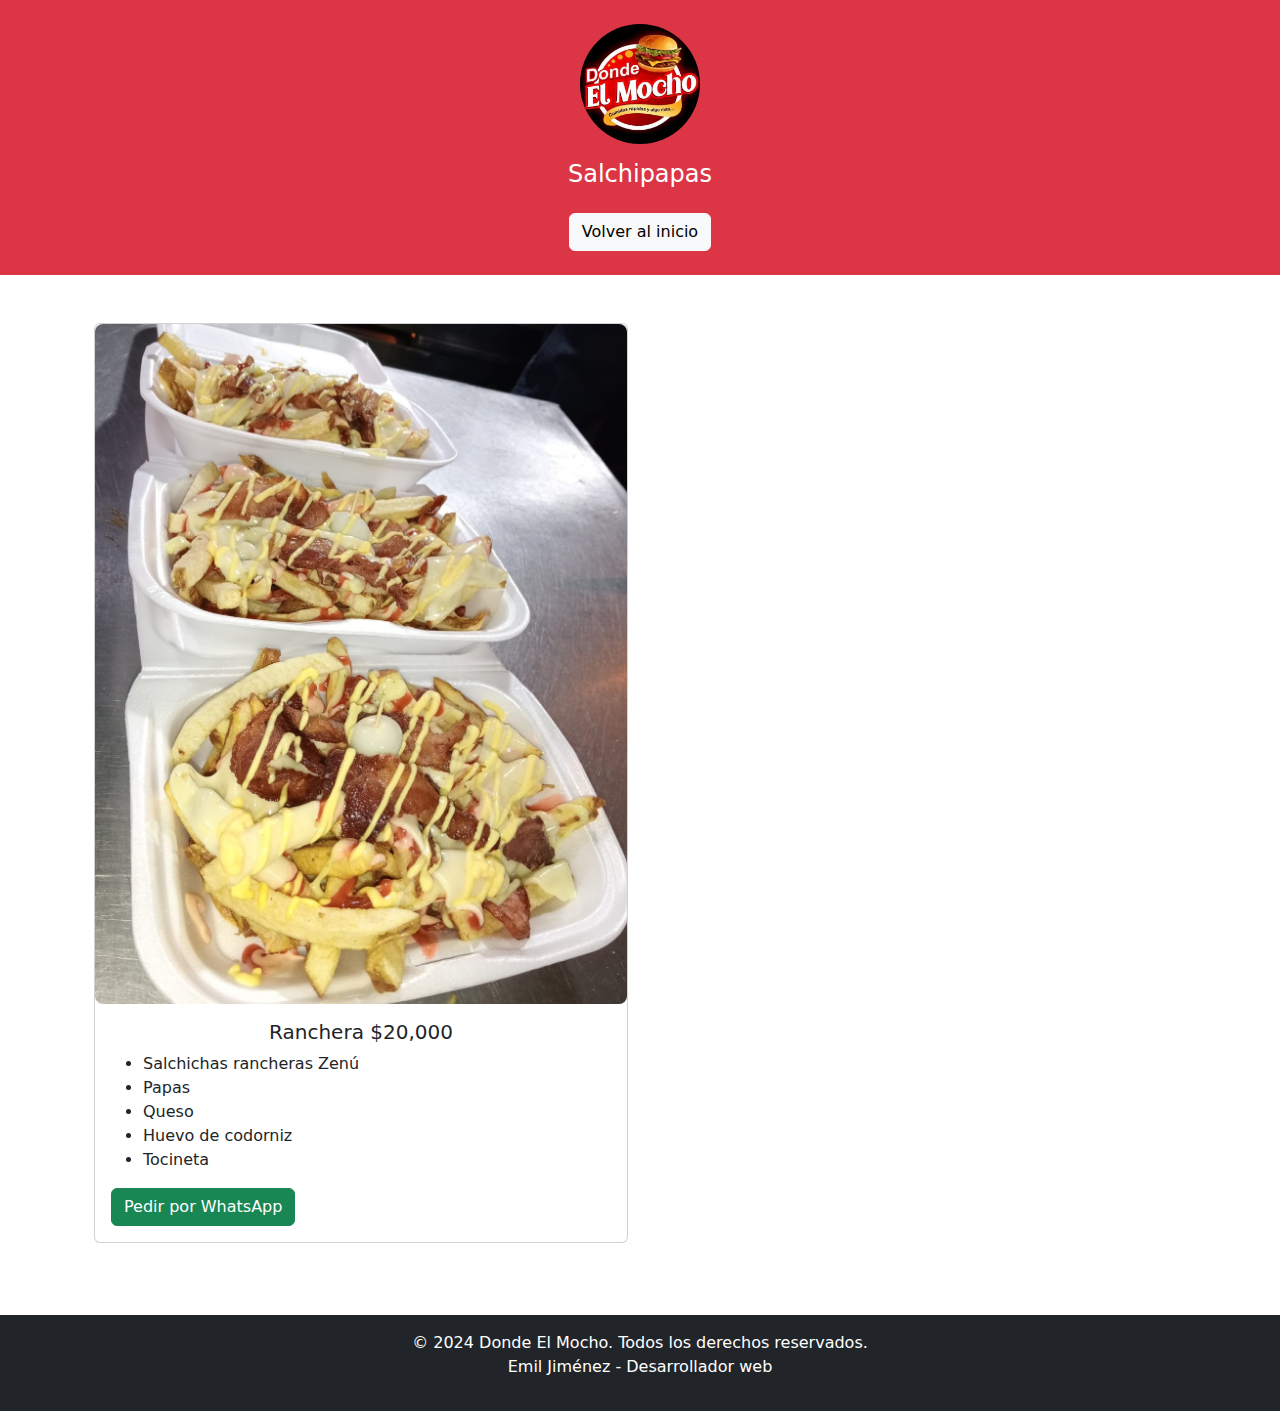
<file: salchipapas.html>
<!DOCTYPE html>
<html lang="es">
    <head>
        <meta charset="UTF-8">
        <meta name="viewport" content="width=device-width, initial-scale=1.0">
        <title>Salchipapas - Donde El Mocho</title>
        <link href="https://cdn.jsdelivr.net/npm/bootstrap@5.3.2/dist/css/bootstrap.min.css" rel="stylesheet">
        <link rel="stylesheet" href="styles.css">
    </head>
    <body>
        <header class="bg-danger text-white text-center py-4">
            <div class="container">
             <img src="./imagenes/logo.jpeg" alt="Logo Donde El Mocho" class="img-fluid mb-3" style="max-width: 120px;">
             <h1 class="h4">Salchipapas</h1>
             <a href="index.html" class="btn btn-light mt-3">Volver al inicio</a>
            </div>
        </header>
        <main class="container my-4">  
            <div class="container mt-4">
                <div class="row">
                    <div class="col-md-6 mb-4">
                    <div class="card h-100">
                     <img src="./imagenes/salchipapasranchera.jpeg" alt="Perro ranchero" class="card-img-top menu-img">
                    <div class="card-body">
                     <h5 class="card-title text-center">Ranchera $20,000</h5>
                        <ul>
                            <li>Salchichas rancheras Zenú</li>
                            <li>Papas</li>
                            <li>Queso</li>
                            <li>Huevo de codorniz</li>
                            <li>Tocineta</li>
                        </ul>
                     <a href="https://wa.me/3054820331?text=Hola,%20quiero%20una%20Hamburguesa%20Clásica" class="btn btn-success" target="_blank">Pedir por WhatsApp</a>
                    </div>
                </div>
            </div>
        </main> 
        <footer class="bg-dark text-white text-center py-3 mt-4">
            <p>&copy; 2024 Donde El Mocho. Todos los derechos reservados.
            <br>Emil Jiménez - Desarrollador web
            </p>
        </footer>
    </body>
</html>
</file>
<file: styles.css>
body {
    display: flex;
    flex-direction: column;
    min-height: 100vh; 
}
main {
    flex: 1; 
    margin-bottom: 5px;
}
header img {
    border-radius: 50%;
}
h2 {
    color: #c00;
}
.menu-img {
    max-width: 100%;
    height: auto;
    object-fit: cover;
    width: 100%;
    border-radius: 8px;
}
.footer {
    position: relative;
    bottom: 0;
    width: 100%;
    left: 0;
    right: 0;
    width: 100%;
    z-index: index 1000;
    padding: 1rem;
}
.Horario {
    font-size: 0.9rem; 
}
.btn-whatsapp {
    display: flex;
    align-items: center;
    justify-content: center;
    margin-left: 24%;
    margin-right: 24%;
}
.btn-whatsapp img {
    margin-right: 8px;
    width: 24px; 
}
</file>
